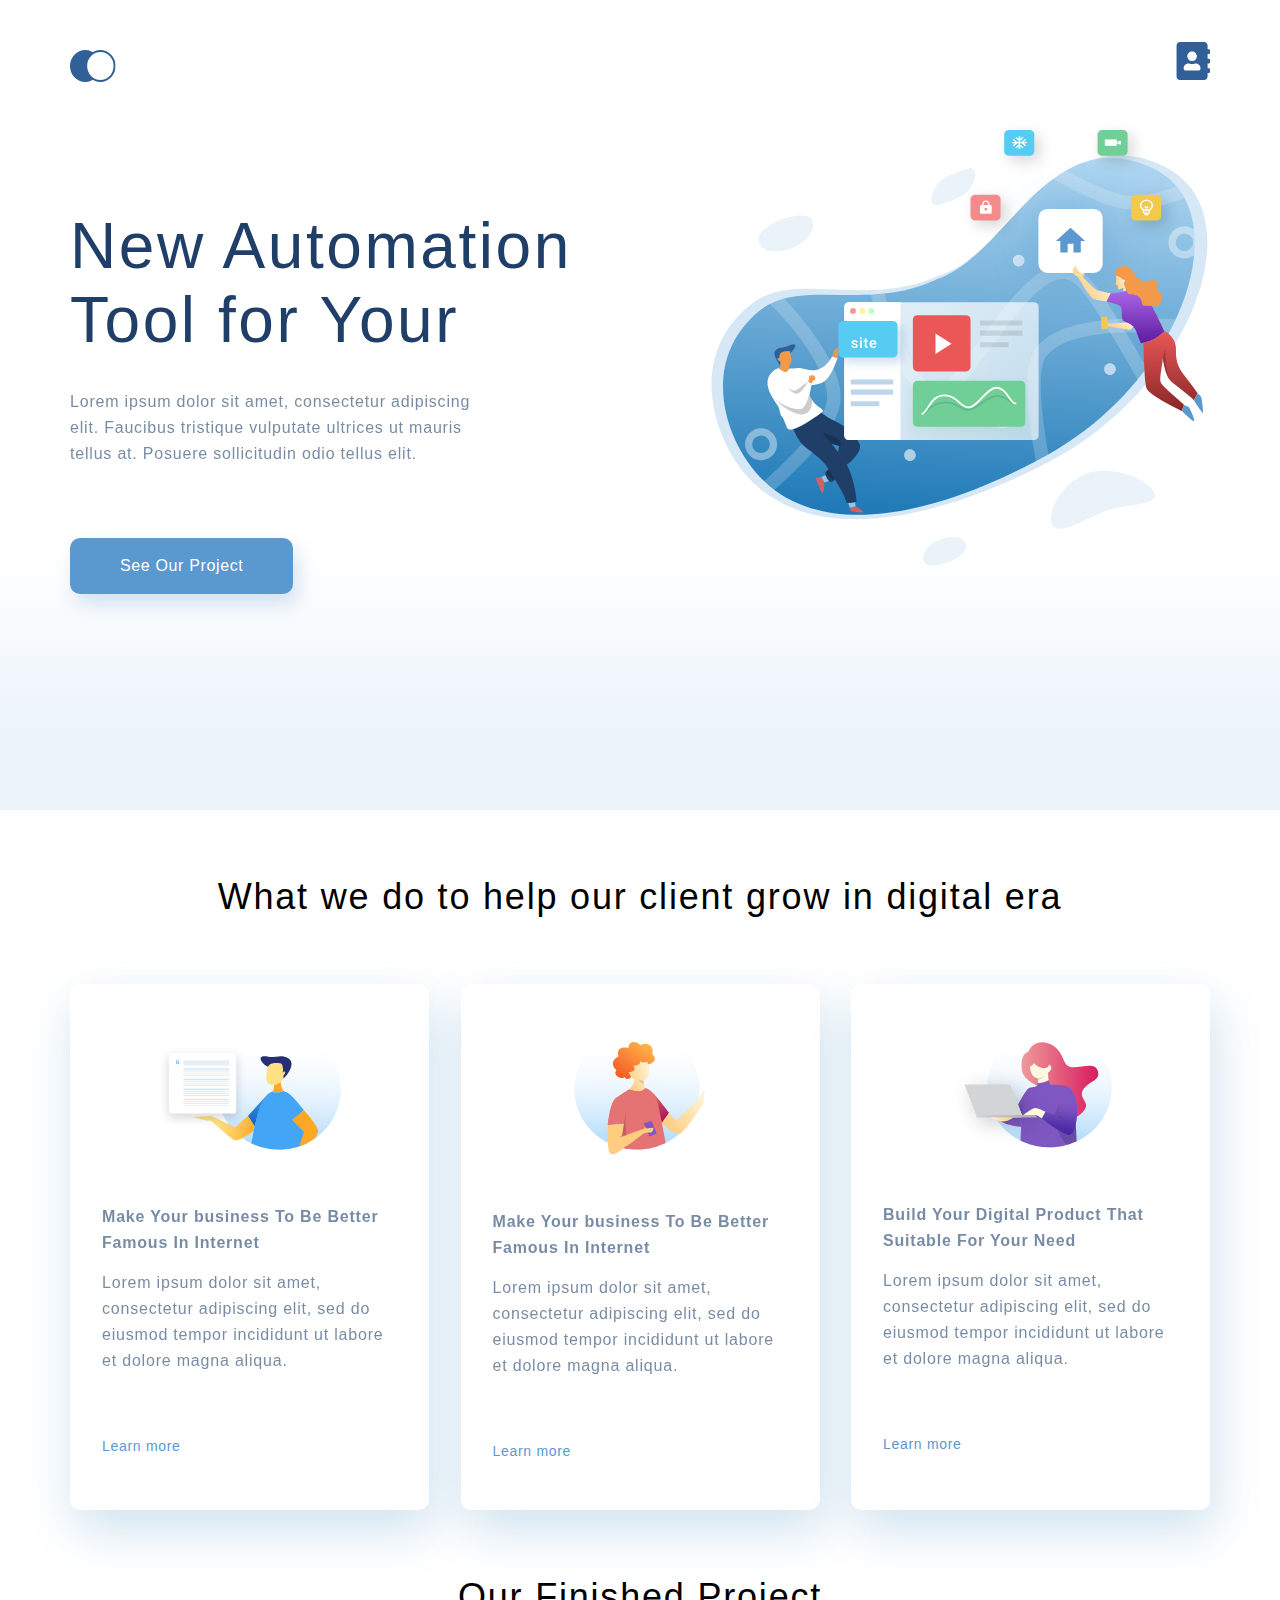
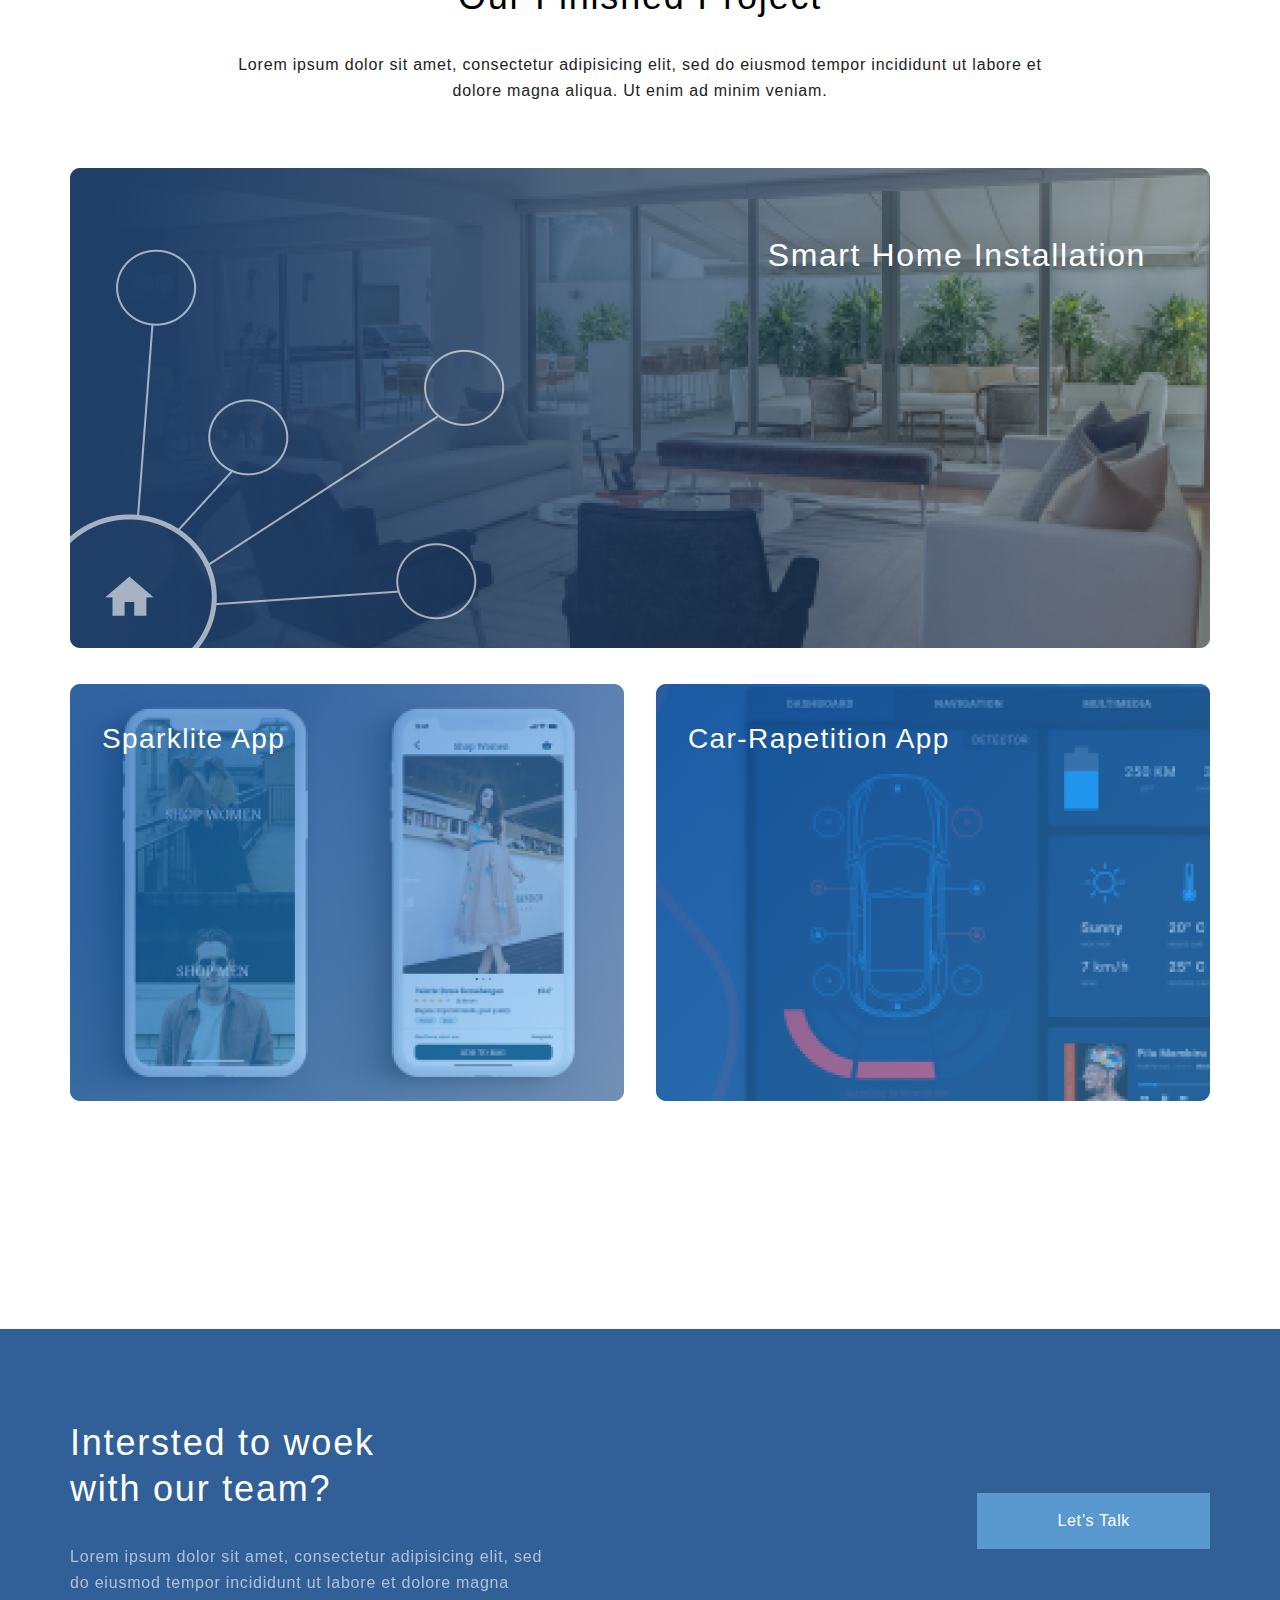
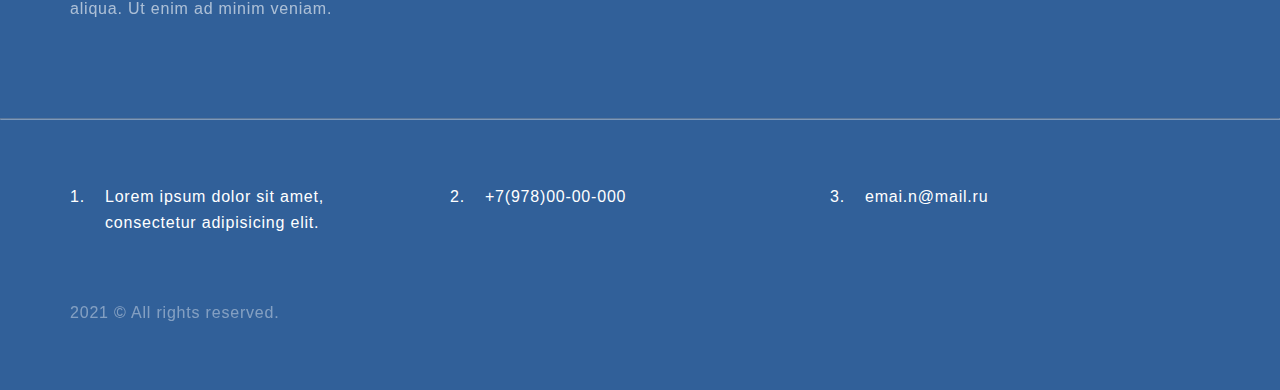
<file: index.html>
<!DOCTYPE html>
<html lang="en">
<head>
    <meta charset="UTF-8">
    <meta http-equiv="X-UA-Compatible" content="IE=edge">
    <meta name="viewport" content="width=device-width, initial-scale=1.0">
    <title>Document</title>
   <link rel="stylesheet" href="style.css">
</head>
<body>
   <div class="wrapper">
      <div class="content">
   <div class="main-header">
      <div class="container container-menu">
         <div class="main-menu">
            <ul class="menu">
               <li><a href="index.html"><img src="img/group.svg" alt="logo"></a></li>
               <li><a href="contacts.html"><img src="img/contacts.svg" alt="contacts"></a></li>
            </ul>
         </div>
         <div class="promo">
            <h1 class="title-first">New Automation Tool for Your</h1>
            <p class="text promo-text">Lorem ipsum dolor sit amet, consectetur adipiscing elit. Faucibus tristique vulputate ultrices ut mauris tellus at.
            Posuere sollicitudin odio tellus elit. </p>
            <a href="#" class="promo-buttom">See Our Project</a>
         </div>
      </div> 
   </div>
      <div class="container what-we-do">
         <h3 class="title-third">What we do to help our client grow in digital era</h3>
         <div class="skills-what-we-do">
            <div class="first-what-we-do">
               <img src="img/part-1.svg" alt="photo" class="photo-what-we-do">
               <h4 class="title-what-we-do">Make Your business To Be Better Famous In Internet</h4>
               <p class="text-what-we-do">Lorem ipsum dolor sit amet, consectetur adipiscing elit, sed do eiusmod tempor incididunt ut labore et dolore magna
               aliqua.</p>
               <a href="#" class="card-link">Learn more</a>
            </div>
             <div class="first-what-we-do">
                  <img src="img/part-2.svg" alt="photo" class="photo-what-we-do">
                  <h4 class="title-what-we-do">Make Your business To Be Better Famous In Internet</h4>
                  <p class="text-what-we-do">Lorem ipsum dolor sit amet, consectetur adipiscing elit, sed do eiusmod tempor incididunt ut labore et dolore magna
                  aliqua.</p>
                  <a href="#" class="card-link">Learn more</a>
               </div>
               <div class="first-what-we-do">
                  <img src="img/part-3.svg" alt="photo" class="photo-what-we-do">
                  <h4 class="title-what-we-do">Build Your Digital Product That Suitable For Your Need</h4>
                  <p class="text-what-we-do">Lorem ipsum dolor sit amet, consectetur adipiscing elit, sed do eiusmod tempor incididunt ut labore et dolore magna
                  aliqua.</p>
                  <a href="#" class="card-link">Learn more</a>
               </div>
         </div>
      </div>
      <div class="container project">
         <h3 class="title-third">Our Finished Project</h3>
         <p class="text-project">Lorem ipsum dolor sit amet, consectetur adipisicing elit, sed do eiusmod tempor incididunt ut labore et dolore magna
         aliqua. Ut enim ad minim veniam.</p>
         <div class="project-item">
            <img class="project-img" src="img/Project-1.png" alt="photo">
            <p class="project-tx">Smart Home Installation</p>
         </div>
         <div class="project-parent">
            <div class="project-item pi-second">
               <img class="project-img" src="img/Project-2.png" alt="photo">
               <p class="project-tx-2">Sparklite App</p>
            </div>
            <div class="project-item ">
               <img class="project-img" src="img/Project-3.png" alt="photo">
               <p class="project-tx-2">Car-Rapetition App</p>
            </div>
         </div>
      </div>
      </div>
      <div class=" main-footer">
         <div class="container container-footer">
         <div class="footer-inform">
            <div class="text-inform">
               <h3 class="title-footer">Intersted to woek with our team?</h3>
              
               <p class="text-footer">Lorem ipsum dolor sit amet, consectetur adipisicing elit, sed do eiusmod tempor incididunt ut labore et dolore magna
               aliqua. Ut enim ad minim veniam.</p>
            </div>
            <a href="#" class="buttom-footer">Let’s Talk</a>
         
      </div> 
       </div>
   
      <hr >
      <div class="container container-footer">
      <div class="footer-address">
         <div class="company-address">
            <ul class="list-address">
               <li class="list-li">Lorem ipsum dolor sit amet, 
                  consectetur adipisicing elit.</li>
               <li class="list-li">+7(978)00-00-000</li>
               <li class="list-li">emai.n@mail.ru</li>
            </ul>
         </div>
         <div class="protect">
            <p class="text-protect">2021 © All rights reserved.</p>
         </div>
      </div>
   </div>
    </div>
   </div>
</body>
</html>
</file>
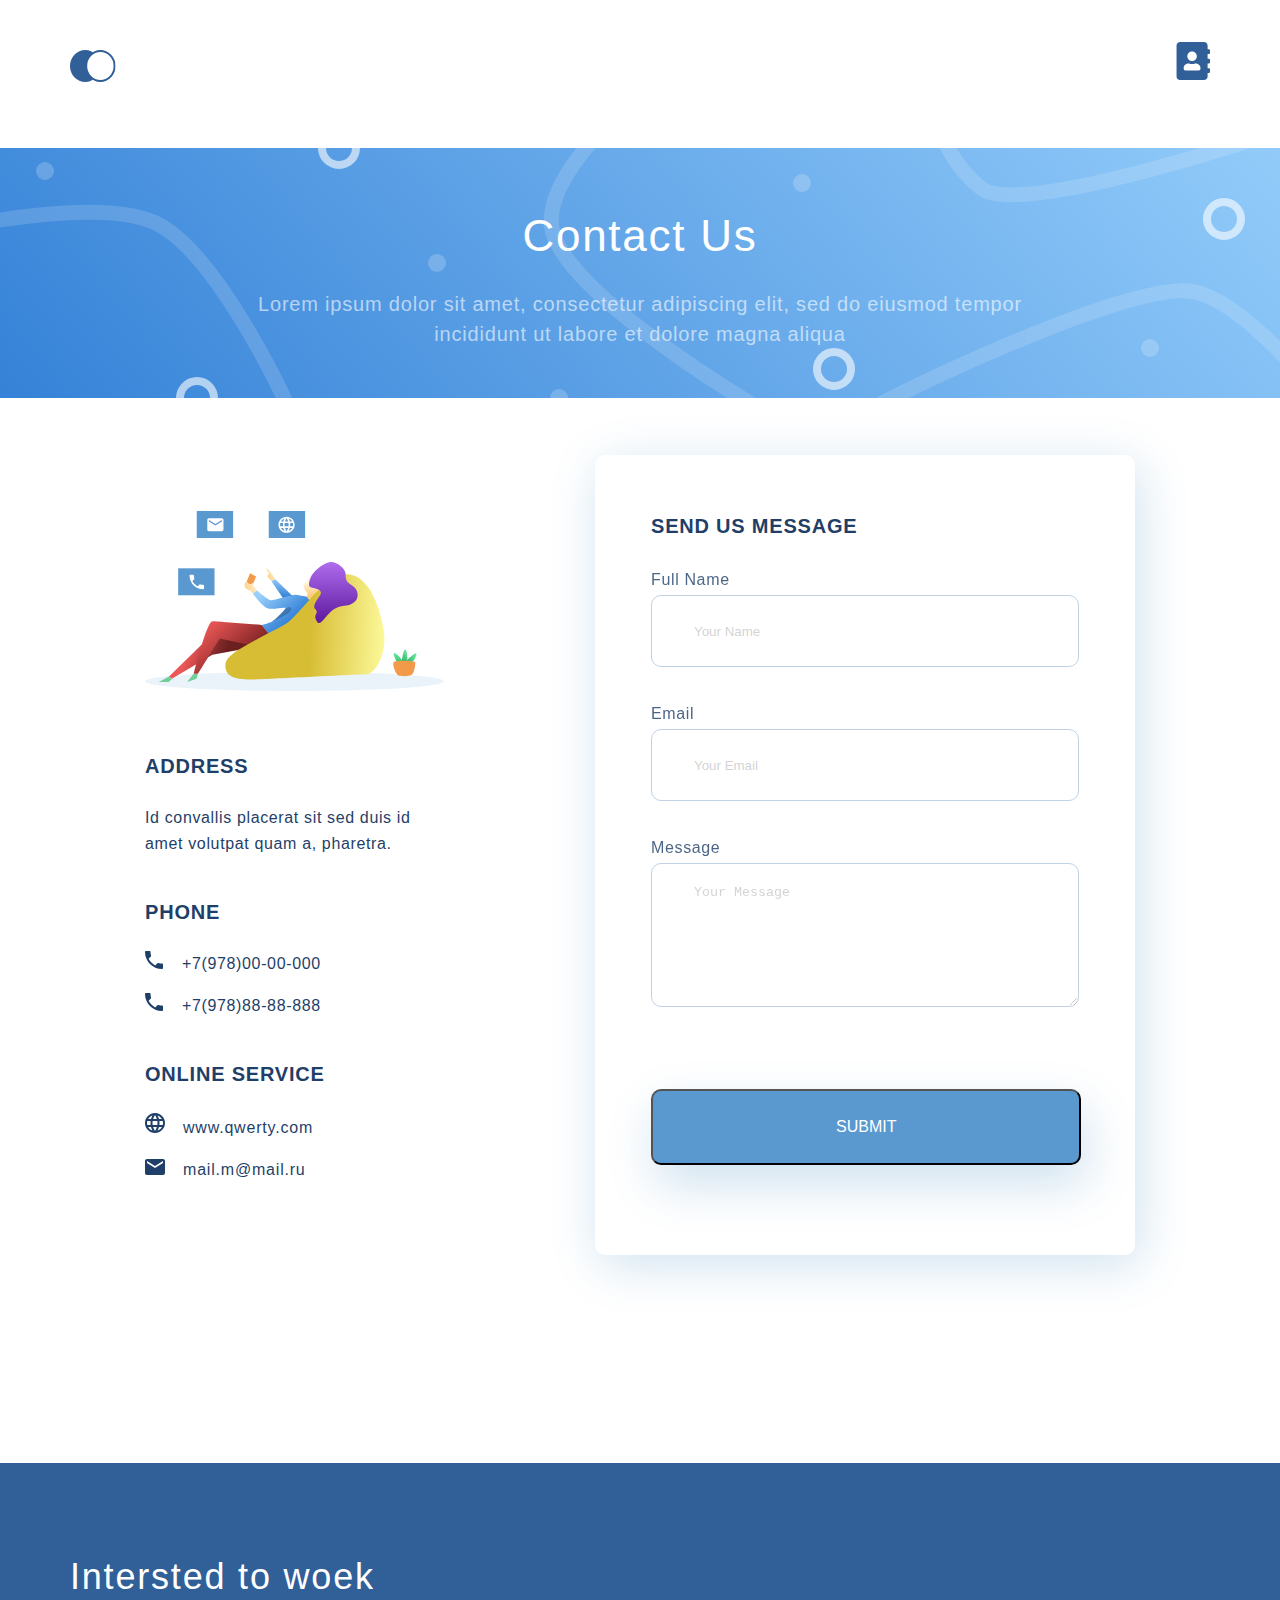
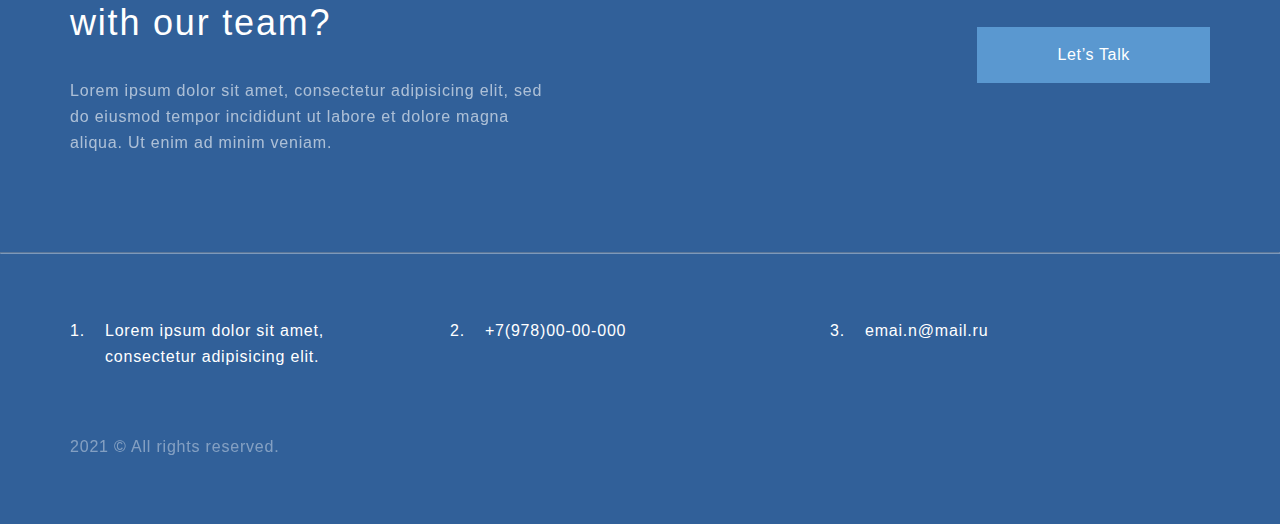
<file: contacts.html>
<!DOCTYPE html>
<html lang="en">

<head>
    <meta charset="UTF-8">
    <meta http-equiv="X-UA-Compatible" content="IE=edge">
    <meta name="viewport" content="width=device-width, initial-scale=1.0">
    <title>Document</title>
    <link rel="stylesheet" href="style.css">
</head>
<body>
    <div class="wrapper">
        <div class="content">
    <div class="container contacts-menu">
        <div class="main-menu">
            <ul class="menu">
                <li><a href="index.html"><img src="img/group.svg" alt="logo"></a></li>
                <li><a href="contacts.html"><img src="img/contacts.svg" alt="contacts"></a></li>
            </ul>
        </div>
    </div>
    <div class="contacts">
        <div class="contacts-us">
            <h2 class="title-second">Contact Us</h2>
            <p class="text-contacts-us">Lorem ipsum dolor sit amet, consectetur adipiscing elit, sed do eiusmod tempor incididunt ut labore et dolore magna
            aliqua</p>
        </div>
    </div>
    <div class="container">
        <div class="contacts-inform">
    
        <div class="inform-address">
            
            <img src="img/Contacts_Us_mini.svg" alt="photo" width="300" class="img-cont-us">

            <h4 class="title-four">Address</h4>
            <p class="text-cu text-cu-1" >Id convallis placerat sit sed duis id amet volutpat quam a, pharetra.</p>
            <h4 class="title-four">Phone</h4>
            <ul class="phone">
                <li class="text-cu text-cu-phone">+7(978)00-00-000</li>
                <li class="text-cu text-cu-phone">+7(978)88-88-888</li>
            </ul>
            <h4 class="title-four">Online service</h4>
            <ul class="phone">
                <li class="text-cu text-cu-1a"><a class="text-cu-a" href="#">www.qwerty.com</a></li>
                <li class="text-cu text-cu-2a"><a class="text-cu-a" href="#">mail.m@mail.ru</a></li>
            </ul>
        </div>
        <div class="form-inform">
            <div class="form-cont">
            <form action="#">
            <h4 class="title-four">Send us message</h4>
            <p class="form-text">
            Full Name <input class="forms" type="text" placeholder="Your Name">
            Email <input class="forms" type="email"  placeholder="Your Email">Message 
            <textarea  class="forms-1" cols="50" rows="5" placeholder="Your Message"></textarea></p>
            <input class="send" type="button" value="submit">
            </form>
        </div>
        </div>
    </div>
    </div>
    <div class="maps">
        <div class="container">
        <script  async src="https://api-maps.yandex.ru/services/constructor/1.0/js/?um=constructor%3A8dbf5d464fbe338ca490460ff86fe7804855328f73f3d2aaeca827baea728bf6&amp;width=auto&amp;height=480&amp;lang=ru_RU&amp;scroll=true"></script>
        </div>
    </div>
</div>
    <div class=" main-footer">
        <div class="container container-footer">
            <div class="footer-inform">
                <div class="text-inform">
                    <h3 class="title-footer">Intersted to woek with our team?</h3>
    
                    <p class="text-footer">Lorem ipsum dolor sit amet, consectetur adipisicing elit, sed do eiusmod tempor
                        incididunt ut labore et dolore magna
                        aliqua. Ut enim ad minim veniam.</p>
                </div>
                <a href="#" class="buttom-footer">Let’s Talk</a>
    
            </div>
        </div>
    
        <hr>
        <div class="container container-footer">
            <div class="footer-address">
                <div class="company-address">
                    <ul class="list-address">
                        <li class="list-li">Lorem ipsum dolor sit amet,
                            consectetur adipisicing elit.</li>
                        <li class="list-li">+7(978)00-00-000</li>
                        <li class="list-li">emai.n@mail.ru</li>
                    </ul>
                </div>
                <div class="protect">
                    <p class="text-protect">2021 © All rights reserved.</p>
                </div>
            </div>
        </div>
    </div>
</div>
</body>
</file>
<file: style.css>
* {
margin: 0;
padding: 0;
}

body {
font-family: sans-serif;
}

.wrapper {
    min-height: 100vh;
    display: flex;
    flex-direction: column;
}

.content {
    flex-grow: 1;
}

.container {
max-width: 1140px;
margin: 0 auto;
}

.main-header {
    min-height: 768px;
    background: linear-gradient(0deg, #EBF3FB 8.84%, rgba(152, 195, 232, 0) 31.12%);
    padding-top: 42px;
}

.menu {
display:flex;
justify-content: space-between;
list-style-type: none;
}

.container-menu {
    display: flex;
    flex-direction: column;
    height: 100%;
}



.promo-text {
    width: 425px;
    padding-top: 32px;
}

.text {
    font-size: 16px;
    line-height: 26px;
    letter-spacing: 0.05em;
    color: #1F3F68;
    opacity: 0.6;
}

.promo-buttom {
    font-size: 16px;
    line-height: 26px;
    text-align: center;
    letter-spacing: 0.04em;
    color: #FFFFFF;
    background: #5A98D0;
    box-shadow: 5px 10px 20px rgba(53, 110, 173, 0.2);
    border-radius: 10px;
    text-decoration: none;
    padding: 15px 50px;
    display: inline-block;
    margin-top: 71px;
}

.what-we-do {
    margin-top: 64px;

}

.first-what-we-do {
    width: 359px;
    padding: 44px 32px;
    box-sizing: border-box;
    background: #FFFFFF;
    box-shadow: 5px 20px 50px rgba(16, 112, 177, 0.2);
    border-radius: 10px;
    display: flex;
    flex-direction: column;
    
}

.skills-what-we-do {
display:flex;
justify-content: space-between;
padding-top: 64px;
padding-bottom: 64px;

}

.title-what-we-do {
    font-size: 16px;
    line-height: 26px;
    letter-spacing: 0.05em;
    color: #1F3F68;
    opacity: 0.6;

} 

.text-what-we-do {
    font-size: 16px;
    line-height: 26px;
    letter-spacing: 0.05em;
    color: #1F3F68;
    opacity: 0.6;
    margin-top: 14px;
    margin-bottom: 28px;
}

.card-link {
    text-decoration: none;
    padding-top: 29px;
    font-size: 14px;
    line-height: 30px;
    letter-spacing: 0.05em;
    color: #5A98D0;
    
}

.photo-what-we-do {
    align-self: center;
    padding-bottom: 54px;
}

.text-project{
    font-size: 16px;
    line-height: 26px;
    text-align: center;
    letter-spacing: 0.05em;
    color: #222222;
    margin: 32px auto 64px;
    width: 75%;

}

.project {
    margin-bottom: 112px;

}

.project-item {
    position: relative;
    flex-grow: 1;
}



.pi-second {
  margin-right: 32px;  
}

.project-img {
    width: 100%;
}

.project-tx {
    font-size: 32px;
    line-height: 46px;
    text-align: right;
    letter-spacing: 0.05em;
    color: #FFFFFF;
    position: absolute;
    top: 64px;
    right: 64px;
    
}

.project-tx-2{
    font-size: 28px;
    line-height: 46px;
    letter-spacing: 0.05em;
    color: #FFFFFF;
    position: absolute;
    top: 32px;
    left: 32px;
}

.project-parent {
    display: flex;
    justify-content: space-between;
    margin-top: 32px;
}


.main-footer {
    background: #316099;
    padding-top: 91px;
    margin-top: 112px;
    padding-bottom: 64px;

}



.footer-inform {
    display: flex;
    justify-content: space-between;
    align-items: center;
    padding-bottom: 96px;
    
    
    
}
.title-footer {
    width: 340px;
    font-size: 36px;
    line-height: 46px;
    letter-spacing: 0.05em;
    color: #FFFFFF;
    font-weight: normal;
    margin-bottom: 32px;
    

}

hr {
    opacity: 0.4;
}

.text-footer {
    width: 495px;
    font-weight: normal;
    font-size: 16px;
    line-height: 26px;
    letter-spacing: 0.05em;
    color: #FFFFFF;
    opacity: 0.6;
    

}

.footer-address{
    margin-top: 64px;
    
}

.list-address {
    display: flex;
    justify-content: space-around;
}

.list-li {
    display: flex;
    font-weight: normal;
    font-size: 16px;
    line-height: 26px;
    letter-spacing: 0.05em;
    color: #FFFFFF;
    margin-right: 32px;
    flex-grow: 1;
    flex-basis: 33.3333%;
    margin-right: 32px;
}

.list-li:first-child:before{
    content: '1.';
    margin-right: 20px;
    display: block;
}

.list-li:nth-child(2):before{
    content: '2.';
    margin-right: 20px;
    display: block;
}

.list-li:last-child:before{
    content: '3.';
    margin-right: 20px;
    display: block;
}

.company-address {
    margin-bottom: 64px;
    
    
}


.contacts-inform {
display: flex;
justify-content: space-around;
}

.buttom-footer {
    font-weight: normal;
    font-size: 16px;
    line-height: 26px;
    text-align: center;
    letter-spacing: 0.04em;
    color: #FFFFFF;
    background: #5A98D0;
    text-decoration: none;
    padding: 15px 80px;
    
    
}

.text-protect {
    font-weight: normal;
    font-size: 16px;
    line-height: 26px;
    letter-spacing: 0.05em;
    color: #FFFFFF;
    opacity: 0.4;
    
}

.phone {
list-style-type: none;
margin-bottom: 40px;
}


.text {
font-size: 16px;
line-height: 26px;
color: #1F3F68;

}

.title-first{
    width: 510px;
    font-size: 64px;
    font-weight: 300;
    color: #1F3F68;
    line-height: 74px;
    letter-spacing: 0.04em;

}

.promo {
    padding-top: 115px;
    flex-grow: 1;
    background-image: url(./img/logo.svg);
    background-repeat: no-repeat;
    background-position: right center;
    background-size: 44%;
}

.title-second {
font-weight: 500;
font-size: 44px;
text-align: center;

}

.title-third {
    font-size: 36px;
    text-align: center;
    line-height: 46px;  
    letter-spacing: 0.05em;
    color: #000000;
    font-weight: 300;
    
}

.title-four {
font-size: 20px;
line-height: 30px;
color: #1F3F68;

}

.forms {
    border: 1px solid #356EAD;
    box-sizing: border-box;
    border-radius: 10px;
    opacity: 0.4;
    width: 100%;
    height: 72px;
    padding-top: 21px;
    padding-bottom: 21px;
    padding-left: 42px;
    margin-bottom: 32px;
}

.forms-1 {
        border: 1px solid #356EAD;
        box-sizing: border-box;
        border-radius: 10px;
        opacity: 0.4;
        width: 100%;
        height: 144px;
        padding-top: 21px;
        padding-bottom: 21px;
        padding-left: 42px; 
        
}


.send {
background: #5A98D0;
box-shadow: 5px 20px 50px rgba(16, 112, 177, 0.2);
border-radius: 10px;
font-weight: 500;
font-size: 16px;
line-height: 26px;
text-align: center;
color: #FFFFFF;
text-transform: uppercase;
padding: 23px 183px;
margin-top: 72px;


}

@media (max-width: 1024px) {
    .container {
        padding-left: 32px;
        padding-right: 32px;
    }


    .promo {
        background-position: right 280px;
    }

    .skills-what-we-do {
        flex-direction: column;
        align-items: center;
    }

    .first-what-we-do {
        margin-bottom: 32px;
        width: 100%;
    }

    .project {
       margin-bottom: 109px; 
    }

    .main-footer{
        padding-top: 47px;
    }

    .title-footer {
        width: 336px;
    }

    .text-footer {
        width: 336px;
    }

 
    .footer-inform {
        padding-bottom: 64px;
    }

   
    .list-address{
        
        flex-direction: column;
    }

    .list-li:first-child, 
    .list-li:nth-child(2){
        padding-bottom: 25px;
    }

    .list-li {
        margin-right: 0;
    }

    .container-footer {
        padding-left: 124px;
        padding-right: 124px;
    }

    .buttom-footer {
        padding: 4px 31px;
        

    }

    .img.contacts-us {
        margin-top: 49px;
    }

    .contacts {
        width: 100%;
        
    }

    .contacts-inform {
        flex-direction: column;
        align-items: center;
    }

   .img-cont-us {
       width: 100%;
   }

   .title-four {
       width: 100%;
   }

   .text-cu {
       width: 100%;
   }

 
   

  


   
  
    
}

@media (max-width: 667px) {
            
    .main-header {
        padding-top: 24px;
        min-height: 376px;
        padding-bottom: 41px;
        box-sizing: border-box;
    }

    .promo {
        padding-top: 36px;
        display: flex;
        flex-direction: column;
        align-items: center;
        background-image: none;
    }
    .title-first {
        width: 100%;
        font-size: 32px;
        line-height: 37px;
        text-align: center;
        margin-bottom: 12px;
    }

    .promo-text {
        width: 100%;
        text-align: center;
    }

    .promo-buttom {
        font-size: 12px;
        line-height: 26px;
        padding: 0 8px;
                   
    }

    .title-third {
        font-size: 24px;
        line-height: 28px;
    }

    .what-we-do {
        margin-top: 48px;
    }

    .skills-what-we-do{
        padding-top: 32px;
    }

    .first-what-we-do {
        width: 100%;
    }



    .text-project {
        width: 100%;
        padding-bottom: 64px;
    }

    .project-tx, .project-tx-2 {
        font-size: 16px;
        line-height: 19px;
        top: 16px;
        right: 16px;
    }

    .project-tx-2 {
        left: 16px;
    }

    .project-parent {
        display: flex;
        flex-direction: column;
        margin-top: 16px;
    }

    .pi-second {
        margin-right: 0;
        margin-bottom: 16px;
    }

    .project {
       margin-bottom: 64px; 
    } 

    .container-footer{
        padding-right: 16px;
        padding-left: 16px;
    }

    .main-footer{
        padding-top: 18px;
        padding-bottom: 32px;
    }

    .footer-inform {
        flex-direction: column;
        
    }

    .text-inform {
        width: 100%;
    }

    .title-footer {
        text-align: center;
        font-size: 24px;
        line-height: 28px;
        width: 100%;
        font-weight: normal;
        letter-spacing: 0;
        
    }

    .text-footer {
        text-align: center;
        margin-right: 0;
        width: 100%;
        }

    .buttom-footer {
        margin-top: 40px;
        margin-top: 41px;
    }

    .footer-address {
        margin-top: 32px;
        
    }

    .list-li:first-child, 
    .list-li:nth-child(2){
        padding-bottom: 17px;
    }

    .company-address {
        margin-bottom: 32px;
    }

    .text-protect{
        text-align: center;
    }

    .title-second {
        font-size: 24px;
        line-height: 28px;
        margin-bottom: 32px;
    }

    .text-contacts-us {
        font-size: 16px;
        line-height: 30px;
        padding-bottom: 61px;
    }

    .send {
       padding: 15px 40px;
   }

    
   

}

.contacts-menu {    
    padding-top: 42px;
    margin-bottom: 54px;

}

.contacts {
    background-image: url(./img/Contacts_Us.svg);
    background-repeat: no-repeat;
    background-position: center;
    min-height: 250px;
     margin-bottom: 57px;
    background-size: cover;
    
}

.contacts-us {
    max-width: 780px;
    margin: 0 auto;
    padding-top: 51px;
    
    
    
}

.title-second {
    font-weight: 500;
    font-size: 44px;
    line-height: 74px;
    text-align: center;
    letter-spacing: 0.04em;
    color: #FFFFFF;
    margin-bottom: 16px;
}

.text-contacts-us {
    font-weight: normal;
    font-size: 20px;
    line-height: 30px;
    text-align: center;
    letter-spacing: 0.04em;
    color: rgba(255, 255, 255, 0.6); 

}

 .img-cont-us{
    margin-top: 56px;
    margin-bottom: 56px;
}

.title-four{
    font-size: 20px;
    line-height: 30px;
    letter-spacing: 0.04em;
    color: #1F3F68;
    text-transform: uppercase;
    margin-bottom: 24px;
}

.text-cu {
    font-weight: 300;
    font-size: 16px;
    line-height: 26px;
    letter-spacing: 0.04em;
    color: #1F3F68;
    margin-bottom: 16px;
}

.text-cu-phone::before {
    content: url(./img/Telephone.svg);
    display: inline-block;
    margin-right: 19px;
    }

.text-cu-a {
    font-weight: normal;
    font-size: 16px;
    line-height: 26px;
    letter-spacing: 0.05em;
    color: #1F3F68;
    text-decoration: none;
}

.text-cu-1 {
    width: 300px;
    margin-bottom: 40px;
} 

.text-cu-1a::before {
    content: url(./img/Internet.svg);
    display: inline-block;
    margin-right: 18px;
}

.text-cu-2a::before {
    content: url(./img/Email.svg);
    display: inline-block;
    margin-right: 18px;
}

.form-inform {
    background: #FFFFFF;
    box-shadow: 5px 10px 50px rgba(16, 112, 177, 0.2);
    border-radius: 10px;
    max-width: 540px;
    min-height: 800px;
    margin-bottom: 96px;
}

.form-cont {
    padding: 56px;
}

.form-text {
    font-weight: normal;
    font-size: 16px;
    line-height: 30px;
    letter-spacing: 0.04em;
    color: #1F3F68;
    opacity: 0.8;
}
</file>
